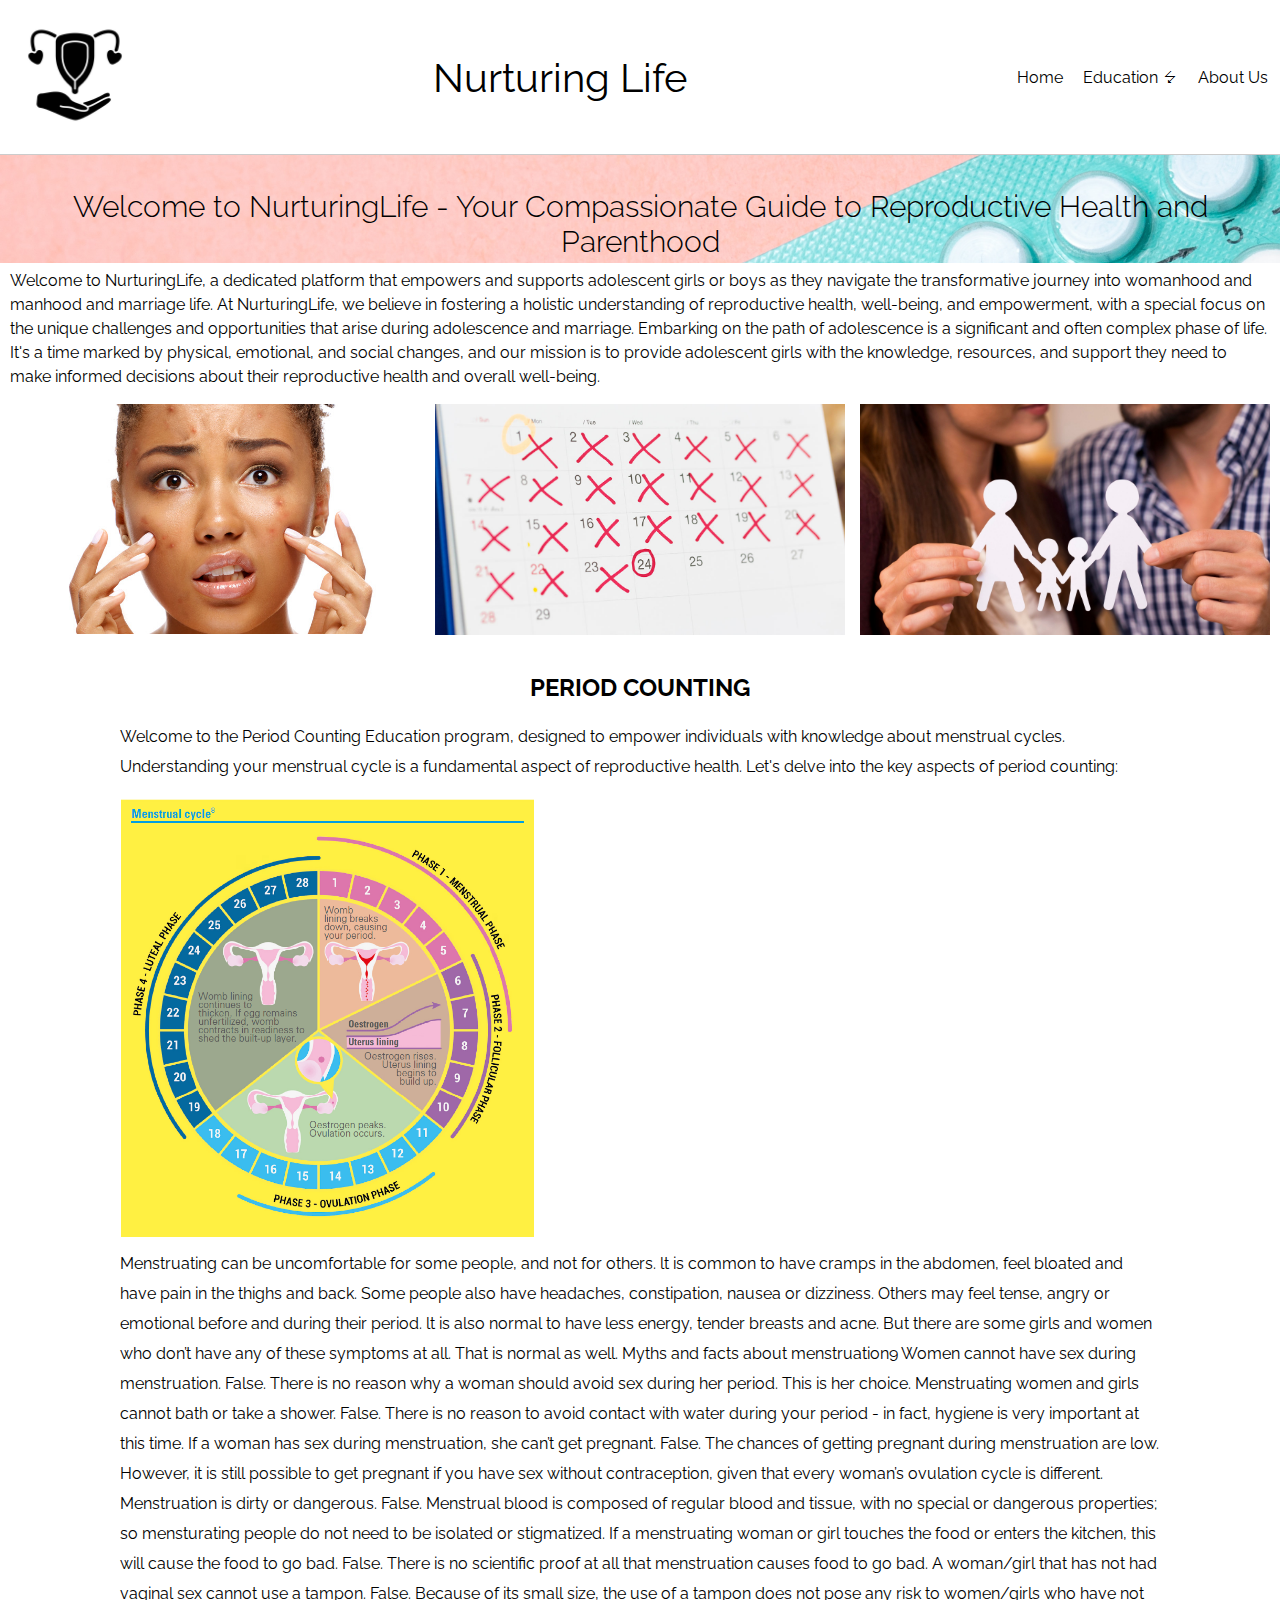
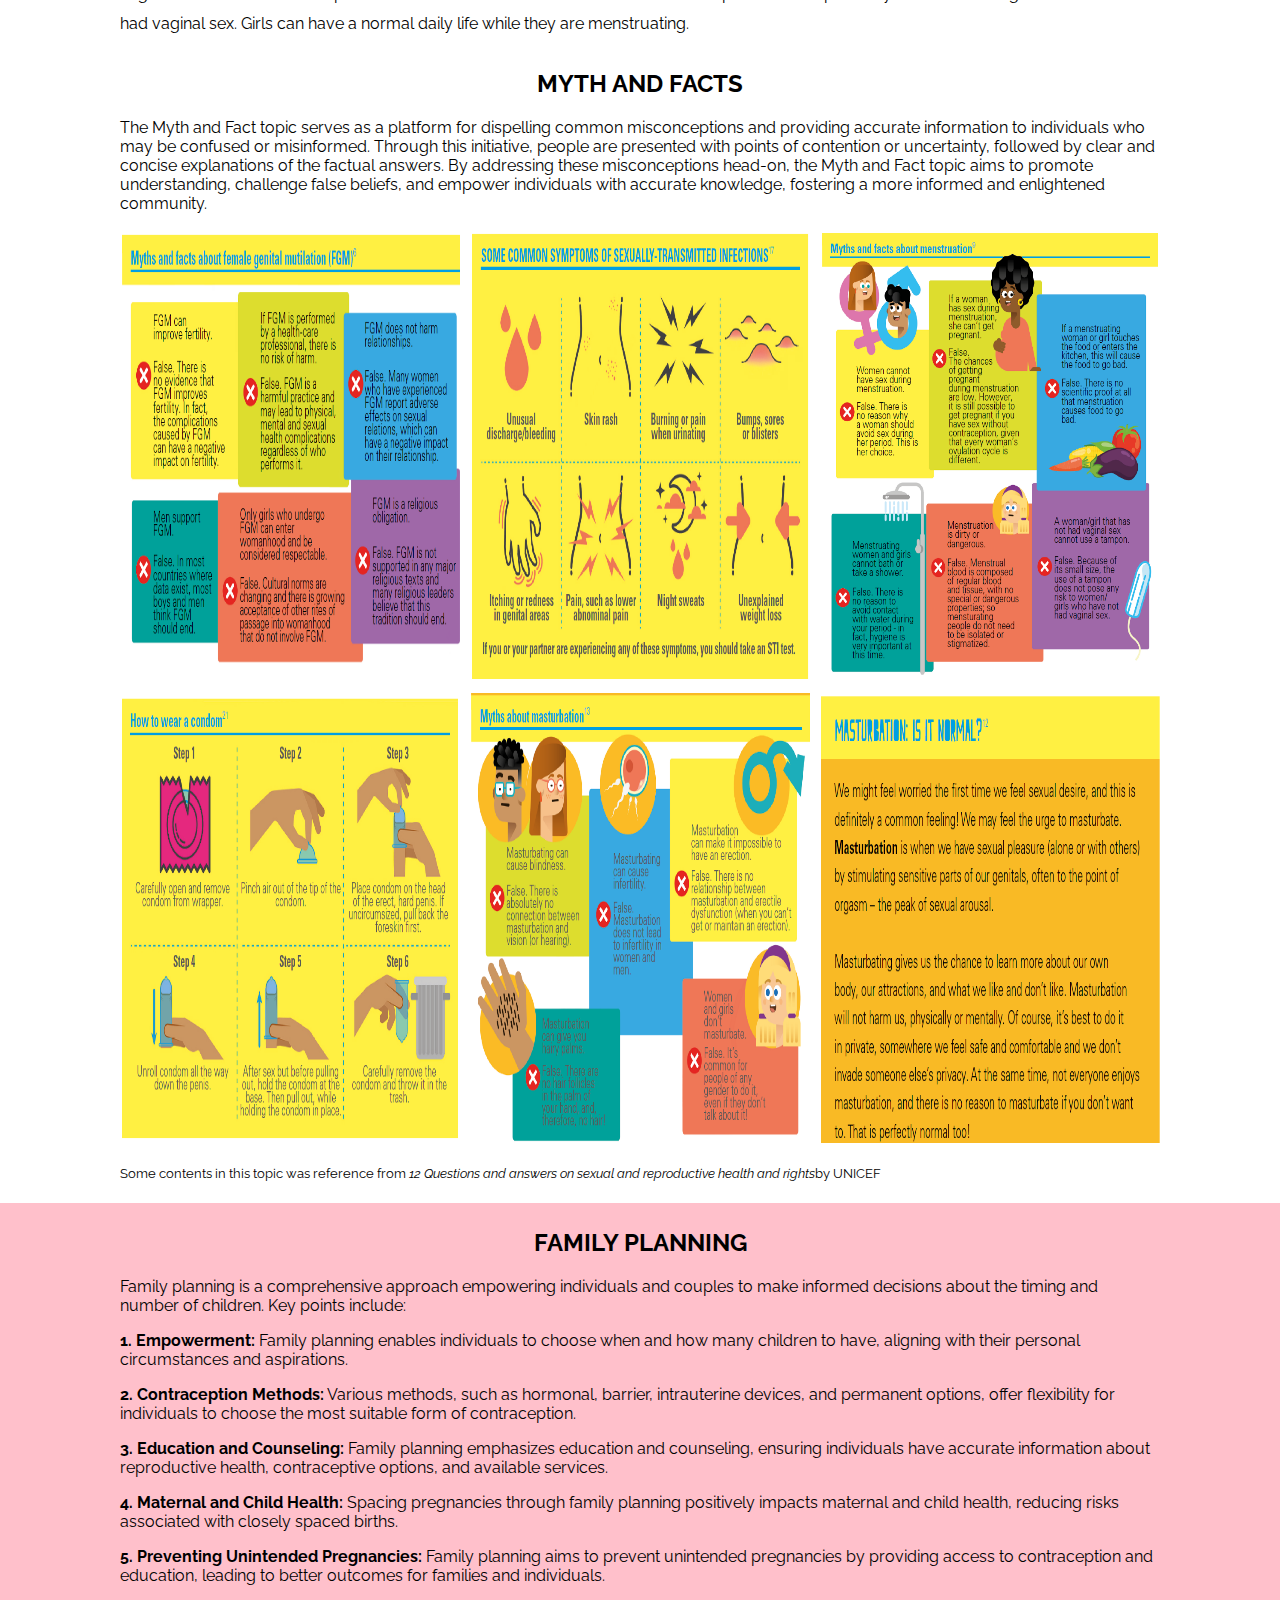
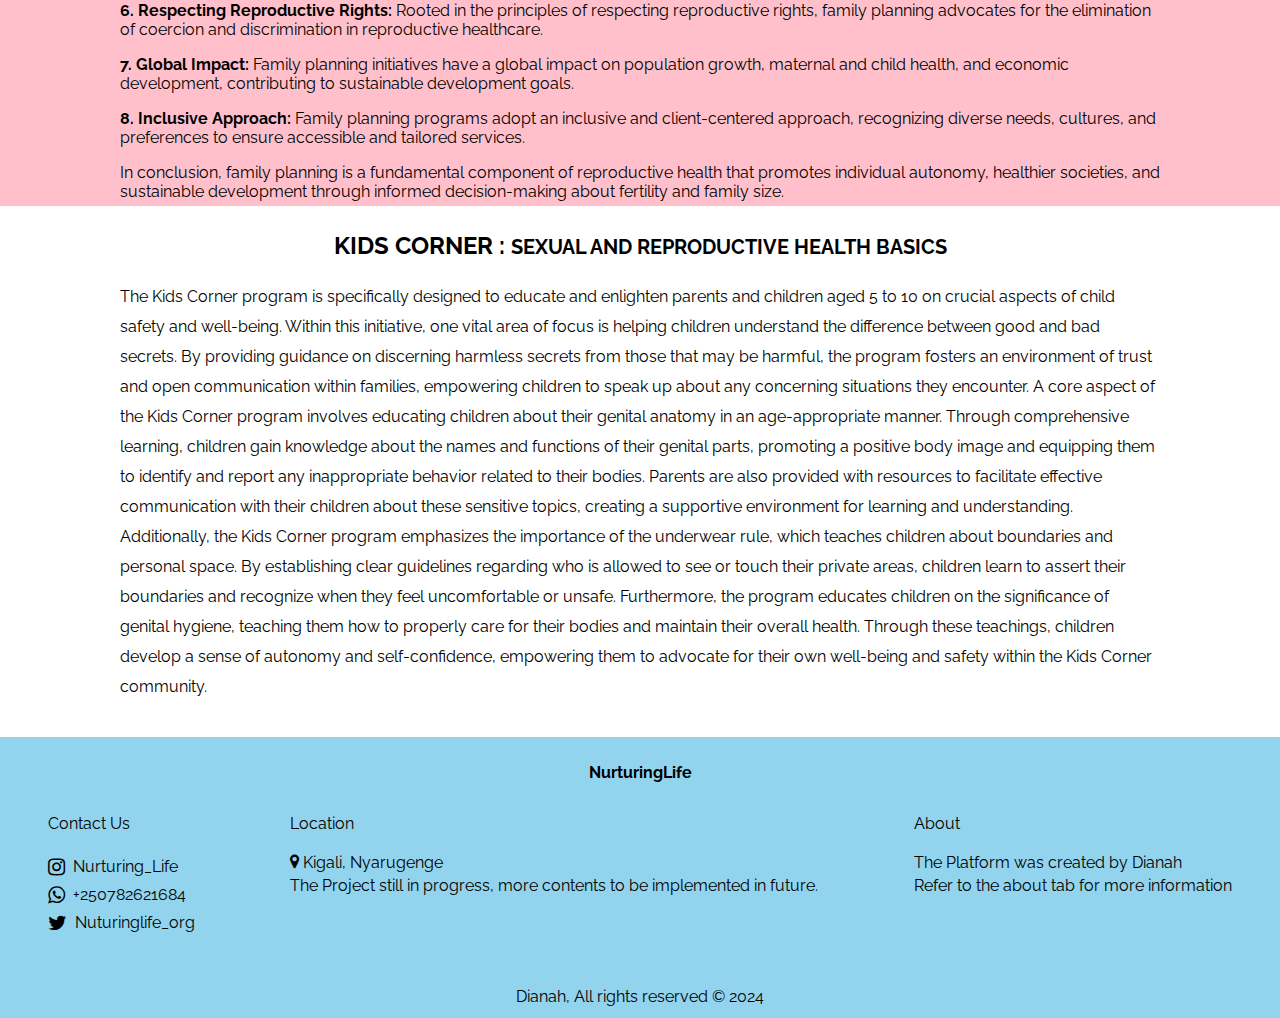
<file: index.html>
<!DOCTYPE html>
<html lang="en">
  <head>
    <meta charset="UTF-8" />
    <meta name="viewport" content="width=device-width, initial-scale=1.0" />
    <link rel="stylesheet" href="src/styles.css" />
    <link rel="stylesheet" href="src/body-content.css" />
    <link rel="shortcut icon" href="images/icon1.png" type="image/png" />
    <link
      rel="stylesheet"
      href="https://cdnjs.cloudflare.com/ajax/libs/font-awesome/4.7.0/css/font-awesome.min.css"
    />
    <title>Nurturing Life | Home</title>
  </head>
  <body>
    <!-- <body onload="startUpFun();"> -->

    <div class="main-nav-main">
      <div class="main-nav">
        <div class="header">
          <a href="index.html" title="Nurturing Life"
            ><img
              src="images/logo.jpg"
              class="logo-image"
              alt="Nurturing Life logo"
          /></a>
          <label for="org-name" id="org-name">Nurturing Life</label>
          <ul>
            <li><a href="#">Home</a></li>
            <li class="education-tab">
              <a href="#">Education &#11085;</a>
              <div class="tobe-displayed">
                <a href="#period-counting">Period Counting</a>
                <a href="#puberty-sign">Myth and Facts</a>
                <a href="#family-planning">Family Planning</a>
                <a href="#child-space">Kids Corner</a>
                <a href="./src/Guess-game/get-name.html">Play Game</a>
              </div>
            </li>
            <li><a href="about.html">About Us</a></li>
          </ul>
        </div>
      </div>

      <div class="intro">
        <p class="header-introduction">
          Welcome to NurturingLife - Your Compassionate Guide to Reproductive
          Health and Parenthood
        </p>
        <div class="content-expl">
          <label>
            Welcome to NurturingLife, a dedicated platform that empowers and
            supports adolescent girls or boys as they navigate the
            transformative journey into womanhood and manhood and marriage life.
            At NurturingLife, we believe in fostering a holistic understanding
            of reproductive health, well-being, and empowerment, with a special
            focus on the unique challenges and opportunities that arise during
            adolescence and marriage. Embarking on the path of adolescence is a
            significant and often complex phase of life. It's a time marked by
            physical, emotional, and social changes, and our mission is to
            provide adolescent girls with the knowledge, resources, and support
            they need to make informed decisions about their reproductive health
            and overall well-being.</label
          >
          <div class="content-img-container">
            <div class="img-content js-img-content">
              <a href="#puberty-sign">
                <span>Myths & Facts</span>
                <img src="./images/body-img/puberty.jpg" alt="Puberty_signs" />
              </a>
            </div>
            <div class="img-content js-img-content">
              <a href="#period-counting">
                <span>Period Counting</span>
                <img
                  src="./images/body-img/period-counting.jpg"
                  alt="Period Counting"
                />
              </a>
            </div>
            <div class="img-content js-img-content">
              <a href="#family-planning">
                <span>Family Planning</span>
                <img
                  src="./images/body-img/family-planning.jpg"
                  alt="Family Planning"
                />
              </a>
            </div>
          </div>
        </div>
      </div>

      <div id="period-counting">
        <h2>PERIOD Counting</h2>

        <label>
          <p>
            Welcome to the Period Counting Education program, designed to
            empower individuals with knowledge about menstrual cycles.
            Understanding your menstrual cycle is a fundamental aspect of
            reproductive health. Let's delve into the key aspects of period
            counting:
          </p>

          <div class="img-period-counting">
            <img
              src="./images/menstruation-cycle.png"
              alt="Menstruation cycle"
            />
          </div>

          Menstruating can be uncomfortable for some people, and not for others.
          lt is common to have cramps in the abdomen, feel bloated and have pain
          in the thighs and back. Some people also have headaches, constipation,
          nausea or dizziness. Others may feel tense, angry or emotional before
          and during their period. lt is also normal to have less energy, tender
          breasts and acne. But there are some girls and women who don’t have
          any of these symptoms at all. That is normal as well. Myths and facts
          about menstruation9 Women cannot have sex during menstruation. False.
          There is no reason why a woman should avoid sex during her period.
          This is her choice. Menstruating women and girls cannot bath or take a
          shower. False. There is no reason to avoid contact with water during
          your period - in fact, hygiene is very important at this time. If a
          woman has sex during menstruation, she can’t get pregnant. False. The
          chances of getting pregnant during menstruation are low. However, it
          is still possible to get pregnant if you have sex without
          contraception, given that every woman’s ovulation cycle is different.
          Menstruation is dirty or dangerous. False. Menstrual blood is composed
          of regular blood and tissue, with no special or dangerous properties;
          so mensturating people do not need to be isolated or stigmatized. If a
          menstruating woman or girl touches the food or enters the kitchen,
          this will cause the food to go bad. False. There is no scientific
          proof at all that menstruation causes food to go bad. A woman/girl
          that has not had vaginal sex cannot use a tampon. False. Because of
          its small size, the use of a tampon does not pose any risk to
          women/girls who have not had vaginal sex. Girls can have a normal
          daily life while they are menstruating.
        </label>
      </div>

      <div id="puberty-sign">
        <h2>Myth and Facts</h2>
        <p>
          The Myth and Fact topic serves as a platform for dispelling common
          misconceptions and providing accurate information to individuals who
          may be confused or misinformed. Through this initiative, people are
          presented with points of contention or uncertainty, followed by clear
          and concise explanations of the factual answers. By addressing these
          misconceptions head-on, the Myth and Fact topic aims to promote
          understanding, challenge false beliefs, and empower individuals with
          accurate knowledge, fostering a more informed and enlightened
          community.
        </p>
        <div class="main-cont">
          <a href="./images/myth-and-fact/1.png"
            ><img src="./images/myth-and-fact/1.png"
          /></a>
          <a href="./images/myth-and-fact/2.png"
            ><img src="./images/myth-and-fact/2.png"
          /></a>
          <a href="./images/myth-and-fact/3.png"
            ><img src="./images/myth-and-fact/3.png"
          /></a>
          <a href="./images/myth-and-fact/4.png"
            ><img src="./images/myth-and-fact/4.png"
          /></a>
          <a href="./images/myth-and-fact/5.png"
            ><img src="./images/myth-and-fact/5.png"
          /></a>
          <a href="./images/myth-and-fact/6.png"
            ><img src="./images/myth-and-fact/6.png"
          /></a>
        </div>
        <p><small>Some contents in this topic was reference from <i>12 Questions and answers on sexual and reproductive health and rights</i>by UNICEF</small></p>
      </div>

      <div id="family-planning">
        <h2>FAMILY PLANNING</h2>

        <label>
          Family planning is a comprehensive approach empowering individuals and
          couples to make informed decisions about the timing and number of
          children. Key points include:

          <p>
            <b>1. Empowerment:</b> Family planning enables individuals to choose
            when and how many children to have, aligning with their personal
            circumstances and aspirations.
          </p>

          <p>
            <b>2. Contraception Methods:</b> Various methods, such as hormonal,
            barrier, intrauterine devices, and permanent options, offer
            flexibility for individuals to choose the most suitable form of
            contraception.
          </p>

          <p>
            <b>3. Education and Counseling:</b> Family planning emphasizes
            education and counseling, ensuring individuals have accurate
            information about reproductive health, contraceptive options, and
            available services.
          </p>

          <p>
            <b>4. Maternal and Child Health:</b> Spacing pregnancies through
            family planning positively impacts maternal and child health,
            reducing risks associated with closely spaced births.
          </p>

          <p>
            <b>5. Preventing Unintended Pregnancies:</b> Family planning aims to
            prevent unintended pregnancies by providing access to contraception
            and education, leading to better outcomes for families and
            individuals.
          </p>

          <p>
            <b>6. Respecting Reproductive Rights:</b> Rooted in the principles
            of respecting reproductive rights, family planning advocates for the
            elimination of coercion and discrimination in reproductive
            healthcare.
          </p>

          <p>
            <b>7. Global Impact:</b> Family planning initiatives have a global
            impact on population growth, maternal and child health, and economic
            development, contributing to sustainable development goals.
          </p>

          <p>
            <b>8. Inclusive Approach:</b> Family planning programs adopt an
            inclusive and client-centered approach, recognizing diverse needs,
            cultures, and preferences to ensure accessible and tailored
            services.
          </p>

          In conclusion, family planning is a fundamental component of
          reproductive health that promotes individual autonomy, healthier
          societies, and sustainable development through informed
          decision-making about fertility and family size.
        </label>
      </div>

      <div id="child-space">
        <h2>
          Kids Corner : <small>Sexual and Reproductive health basics</small>
        </h2>
        The Kids Corner program is specifically designed to educate and
        enlighten parents and children aged 5 to 10 on crucial aspects of child
        safety and well-being. Within this initiative, one vital area of focus
        is helping children understand the difference between good and bad
        secrets. By providing guidance on discerning harmless secrets from those
        that may be harmful, the program fosters an environment of trust and
        open communication within families, empowering children to speak up
        about any concerning situations they encounter. A core aspect of the
        Kids Corner program involves educating children about their genital
        anatomy in an age-appropriate manner. Through comprehensive learning,
        children gain knowledge about the names and functions of their genital
        parts, promoting a positive body image and equipping them to identify
        and report any inappropriate behavior related to their bodies. Parents
        are also provided with resources to facilitate effective communication
        with their children about these sensitive topics, creating a supportive
        environment for learning and understanding. Additionally, the Kids
        Corner program emphasizes the importance of the underwear rule, which
        teaches children about boundaries and personal space. By establishing
        clear guidelines regarding who is allowed to see or touch their private
        areas, children learn to assert their boundaries and recognize when they
        feel uncomfortable or unsafe. Furthermore, the program educates children
        on the significance of genital hygiene, teaching them how to properly
        care for their bodies and maintain their overall health. Through these
        teachings, children develop a sense of autonomy and self-confidence,
        empowering them to advocate for their own well-being and safety within
        the Kids Corner community.
      </div>
    </div>
    <!-- <div class="start-up-popup">
    <h3>Welcome To Nurturing Life Platform</h3>
    <p class="capture-age"><input type="text" placeholder="Enter Your age to continue" class="age-capture"></p>
    <p class="error-msg">Input is empty or not valid!</p>
    <button type="button" class="popup-continue-btn">Continue</button>

    <p class="popup-footer">This data, while instrumental in content control, isn't stored</p>
  </div> -->

    <div class="footer">
      <p>NurturingLife</p>

      <div class="main-footer">
        <div class="left-footer-side">
          <label><p>Contact Us</p></label>
          <label><i class="fa fa-instagram"></i>Nurturing_Life</label>
          <label><i class="fa fa-whatsapp"></i>+250782621684</label>
          <label><i class="fa fa-twitter"></i>Nuturinglife_org</label>
        </div>

        <div class="right-footer-side">
          <label><p>Location</p></label>
          <label><i class="fa fa-map-marker"></i>Kigali, Nyarugenge</label>
          <label
            >The Project still in progress, more contents to be implemented in
            future.</label
          >
        </div>
        <div class="small-about-content">
          <label><p>About</p></label>
          <label>The Platform was created by Dianah</label>
          <label>Refer to the about tab for more information</label>
        </div>
      </div>
      <p>Dianah, All rights reserved &copy; 2024</p>
    </div>

    <script src="src/scripts/scripts.js"></script>
    <script src="src/scripts/body-content.js"></script>
  </body>
</html>
</file>
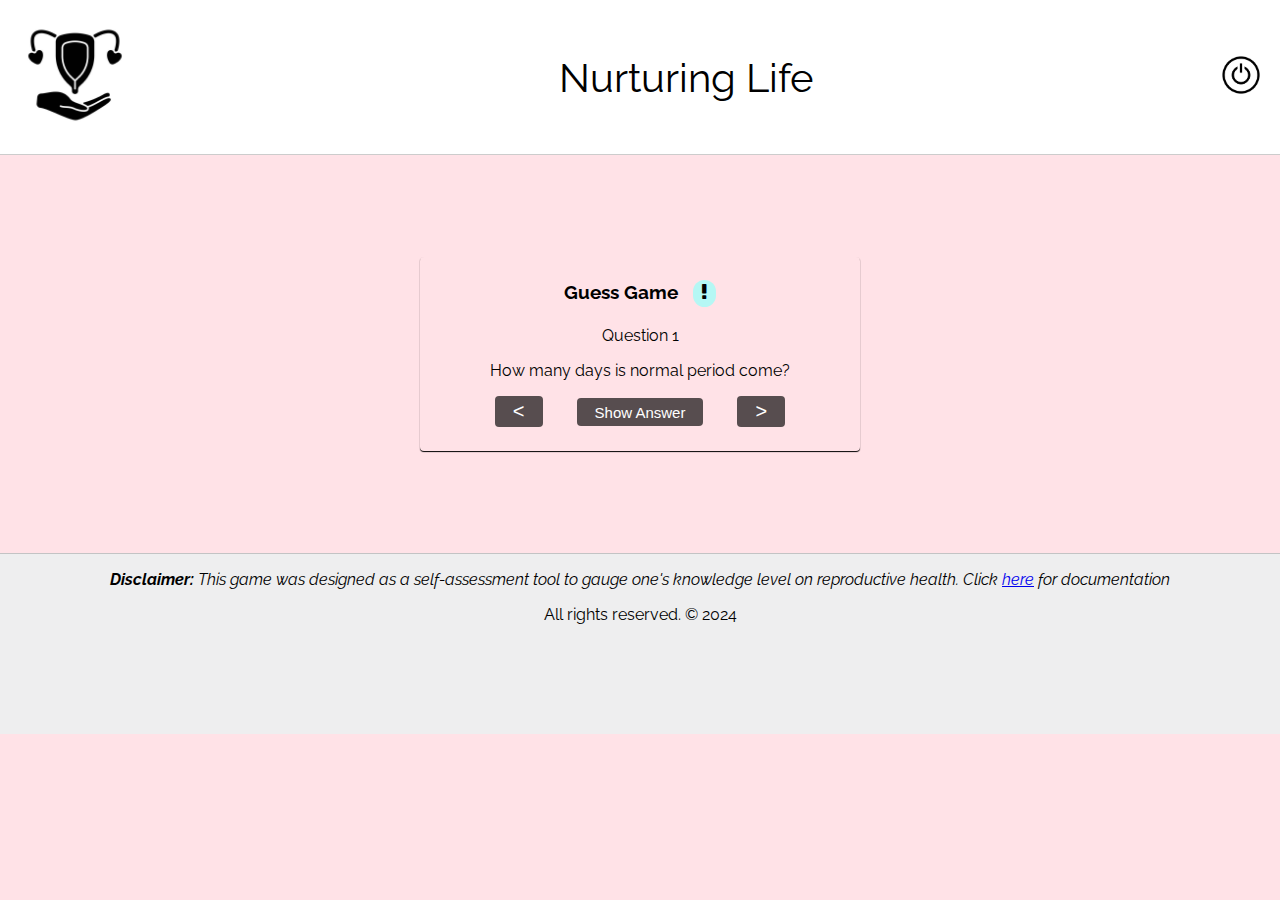
<file: src/Guess-game/index.html>
<!DOCTYPE html>
<html lang="en">
<head>
  <meta charset="UTF-8">
  <meta name="viewport" content="width=device-width, initial-scale=1.0">
  <link rel="shortcut icon" href="../../images/icon1.png" type="image/png">
  <link rel="stylesheet" href="../styles.css">
  <link rel="stylesheet" href="style.css">
  <link rel="stylesheet" href="https://cdnjs.cloudflare.com/ajax/libs/font-awesome/4.7.0/css/font-awesome.min.css">
  <title>NurturingLife | Guess Game</title>
</head>
<body>

  <div class="header">
    <a href="index.html" title="Nurturing Life"><img src="../../images/logo.jpg" class="logo-image" alt="Nurturing Life logo"></a>
    <label for="org-name" id="org-name">Nurturing Life</label>
    <label>
      <a href="../../index.html"><img src="../../images/game-power-icon.png" alt="Logout Icon" title="Quit"></a>
    </label>
    
  </div>

  <div class="game-body">
    <h3>Guess Game <i class="fa fa-exclamation"></i></h3>
    <p class="qn-numbering"></p>
    <p class="question-content"></p>
    <p class="answer-content ansr-cont"></p>

    <button class="prev-qn prev-qn-btn">&lt;</button>
    <button class="show-hide-answer">Show Answer</button>
    <button class="next-qn next-qn-btn">&gt;</button>
  </div>
  
  <div class="footer">
    <p><i><b>Disclaimer: </b>This game was designed as a self-assessment tool to gauge one's knowledge level on reproductive health. Click <a href="../Docs/Questions-answers-reproductive-health.pdf">here</a> for documentation</i></p>
    All rights reserved. &copy; 2024
  </div>

  <script type="module" src="scripts.js"></script>
</body>
</html>
</file>
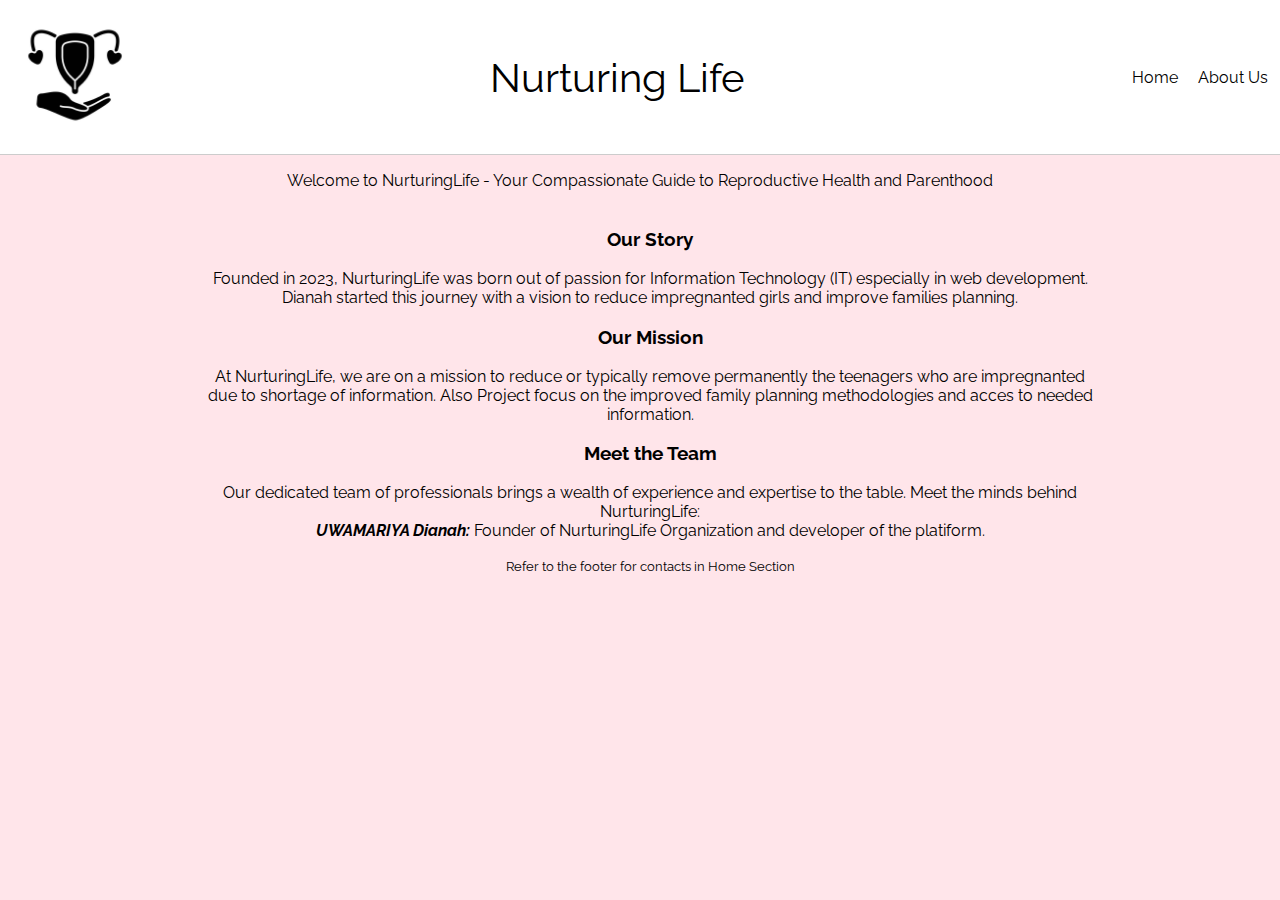
<file: about.html>
<!DOCTYPE html>
<html lang="en">
<head>
  <meta charset="UTF-8">
  <meta name="viewport" content="width=device-width, initial-scale=1.0">
  <link rel="stylesheet" href="src/styles.css">
  <link rel="stylesheet" href="src/about-style.css">
  <link rel="shortcut icon" href="images/icon1.png" type="image/png">
  <link rel="stylesheet" href="https://cdnjs.cloudflare.com/ajax/libs/font-awesome/4.7.0/css/font-awesome.min.css">
  <title>NurturingLife | About</title>
</head>
<body>

  <div class="header">
        <a href="index.html" title="Nurturing Life"><img src="images/logo.jpg" class="logo-image" alt="Nurturing Life logo"></a>
        <label for="org-name" id="org-name">Nurturing Life</label>
        <ul>
          <li><a href="index.html">Home</a></li>
          <li><a href="#">About Us</a></li>
        </ul>
      </div>

      <p class="header-introduction">Welcome to NurturingLife - Your Compassionate Guide to Reproductive Health and Parenthood</p>

      <!-- <img src="images/progress-in-about.jpg" alt="Our mission progressing" class="side-img"> -->

      <div class="main-content">
        <h3>Our Story</h3>
        <p>Founded in 2023, NurturingLife was born out of passion for Information Technology (IT) especially in web development. Dianah started this journey with a vision to reduce impregnanted girls and improve families planning.</p>

        <h3>Our Mission</h3>
        <p>At NurturingLife, we are on a mission to reduce or typically remove permanently the teenagers who are impregnanted due to shortage of information. Also Project focus on the improved family planning methodologies and acces to needed information.</p>

        <h3>Meet the Team</h3>
        <p>Our dedicated team of professionals brings a wealth of experience and expertise to the table. Meet the minds behind NurturingLife:
        <br><i><b>UWAMARIYA Dianah:</b></i> Founder of NurturingLife Organization and developer of the platiform.
        </p>
        <p><small>Refer to the footer for contacts in Home Section</small></p>
      </div>
</body>
</html>
</file>
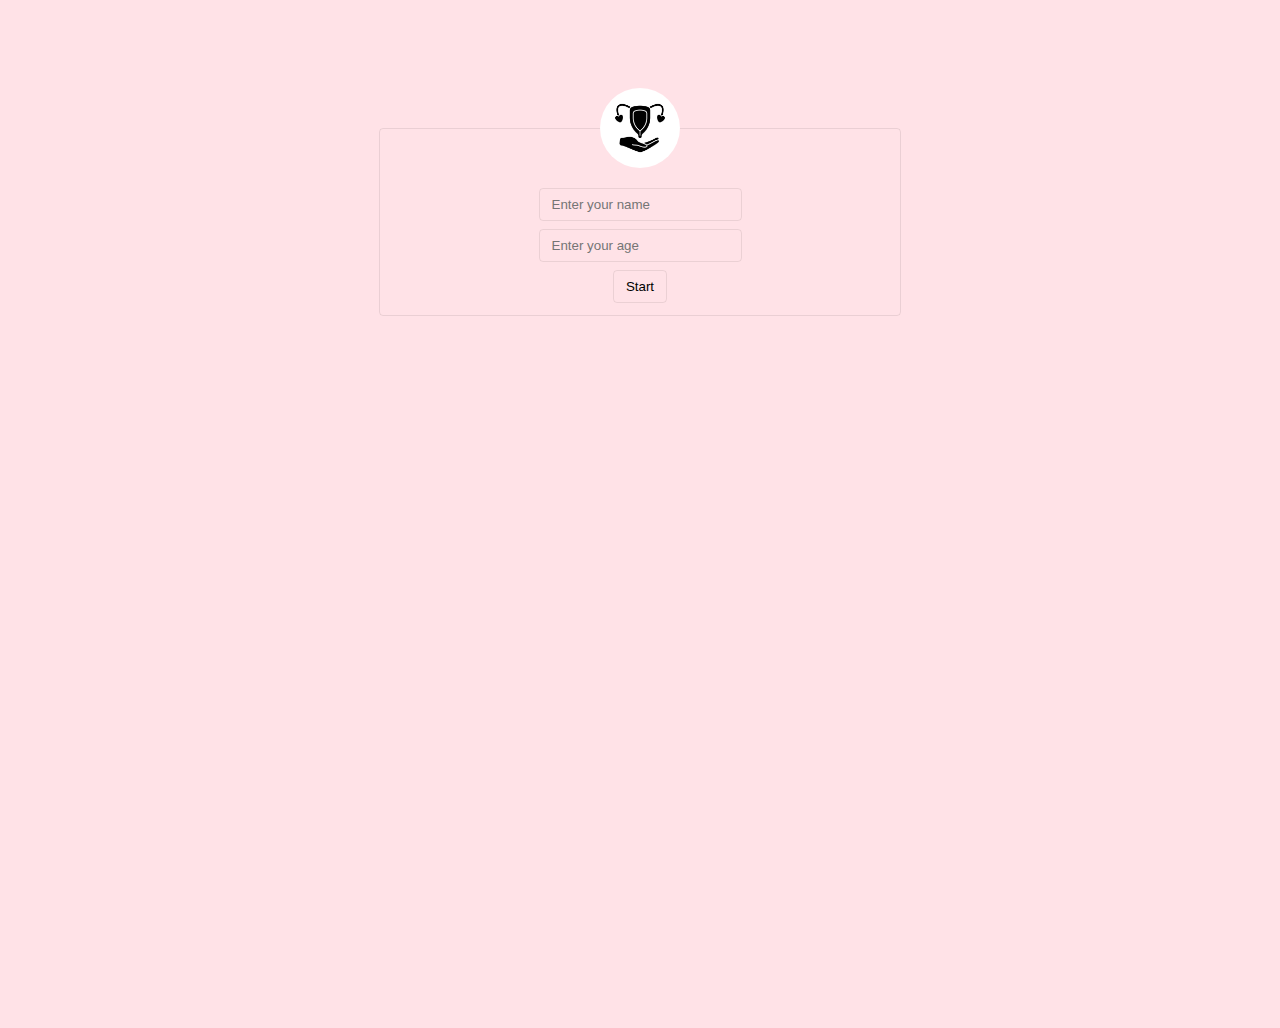
<file: src/Guess-game/get-name.html>
<!DOCTYPE html>
<html lang="en">
  <head>
    <meta charset="UTF-8">
    <meta name="viewport" content="width=device-width, initial-scale=1.0">
    <link rel="shortcut icon" href="../../images/icon1.png" type="image/png">
    <link rel="stylesheet" href="../styles.css">
    <link rel="stylesheet" href="style.css">
    <link rel="stylesheet" href="../get-name.css">
    <link rel="stylesheet" href="https://cdnjs.cloudflare.com/ajax/libs/font-awesome/4.7.0/css/font-awesome.min.css">
    <title>NurturingLife | Infos</title>
  </head>
<body>
  <div class="main-nav">
    <img src="../../images/logo.jpg" alt="Logo">

    <input type="text" class="username name" placeholder="Enter your name">
    <p class="name-validator">Please enter names</p>
    <input type="number" class="user-age" placeholder="Enter your age">
    <p class="age-validator">Please enter age</p>
    <input class="start-button" type="submit" value="Start">
  </div>

  <script type="module" src="./name.js"></script>
</body>
</html>
</file>
<file: src/styles.css>
@import url('https://fonts.googleapis.com/css2?family=Raleway:ital,wght@0,100;0,200;0,300;0,400;0,500;0,600;0,700;0,800;0,900;1,200;1,400;1,500;1,600;1,700;1,800;1,900&family=Roboto+Slab:wght@100;200;300;500;700&family=Roboto:ital,wght@0,100;0,300;0,400;0,500;0,900;1,900&display=swap');

html {
  scroll-behavior: smooth;
}

body {
  margin: 0;
  font-family: Raleway, arial;
  background-color: rgba(255, 255, 255, 0.425);

  background-image: url(../images/intro-background.jpg);
  background-size: cover;
  background-attachment: fixed;
  background-repeat: no-repeat;
  height: 100vh;

  padding-bottom: 750px;
}

/* .start-up-popup {
  display: none; 
  position: absolute;
  width: 40%;
  padding: 12px;
  text-align: center;
  margin: -30% 30%;
  background-color: white;
}

.popup-footer {
  font-size: 10px;
}

.error-msg {
  font-size: 10px;
  color: red;
  display: none;
}

.age-capture {
  padding: 8px 12px;
  font-family: italic;
}

.popup-continue-btn {
  padding: 6px 8px;
  border: none;
  background-color: rgba(154, 118, 124, 0.635);
  border-radius: 4px;
  cursor: pointer;
  margin-bottom: 12px;
} */

.header {
  display: flex;
  justify-content: space-between;
  align-items: center;
  padding-right: 4px;
  background-color: white;

  border-bottom: 1px solid rgba(0, 0, 0, 0.2);
  z-index: 2;
}

.header > ul {
  width: inherit;
}

#org-name {
  font-size: 40px;
  text-align: center;
  flex: 1;
}

.header ul > li {
  display: inline;
  padding: 4px;
}

.header ul > li > a {
  text-decoration: none;
  color: black;
  padding: 4px;
}


.header ul > li > a:hover {
  border-bottom: 1px solid rgba(0, 0, 0, 0.5);
  /* padding: 8px; */
  /* border-radius: 4px; */

}

.header > img {
  width: 25px;
  position: absolute;
  float: right;
  margin-left: 90%;
  display: none;
}

.education-tab {
  position: relative;
}

.tobe-displayed {
  position: absolute;
  display: none;
  width: 200px;
  margin-top: 6px;
  margin-left: 50px;
}

.tobe-displayed > a {
  display: block;
  padding: 8px;
  text-decoration: none;
  color: white;
  background-color: rgba(0, 0, 0, 0.90);
}

.tobe-displayed > a:hover {
  background-color: rgba(0, 0, 0, 1)
}

.education-tab:hover .tobe-displayed {
  display: block;
}

.logo-image {
  width: 150px;
}



/* .tobe-dis {
  display: none;
}

.main-drop:hover .tobe-dis{
  color: mediumseagreen;
  display: block;
} */

.backtop-container {
  position: fixed;
  background-color: aqua;
  height: 100px;
  left: 0;
  right: 0;
}
</file>
<file: src/body-content.css>
@import url(./footer.css);

.header-introduction {
  font-weight: 300;
  font-size: 30px;
  padding: 4px 4px;
  text-align: center;

}

.content-expl {
  background-color: white;
  padding: 6px 10px;
  line-height: 24px;
  margin-top: -30px;
}

.content-img-container {
  display: grid;
  grid-template-columns: 1fr 1fr 1fr;
  column-gap: 15px;
  margin-top: 15px;
  overflow: auto;
  /* height: 300px; */
}

.img-content{
  width: auto;
  position: relative;
  text-transform: uppercase;

  cursor: pointer;
}

.img-content > a > img {
  width: 100%;
  transition: filter 1.2s ease;
}

.onhover-img-content > a > img {
  filter: blur(4px);
}

.img-content > a > span {
  position: absolute; 
  font-weight: bolder;
  text-decoration: none;
  margin: 20% 25%;
  font-size: 30px;
  z-index: 2;

  background-color: rgba(0, 0, 0, 0.01);
  color: black;
  padding: 10px;
  opacity: 0;
  transition: opacity 1.2s ease;
}


.onhover-img-content > a > span {
  opacity: 1;
}


#puberty-sign, 
#period-counting,
#family-planning,
#child-space  {
  background-color: rgba(255, 255, 255, 0.219);
  
  padding: 5px 120px;
  
}

#puberty-sign {
  background-color: rgba(255, 255, 255, 0.436);
}

.main-cont {
  display: grid;
  grid-template-columns: 1fr 1fr 1fr;
  width: 100%;
  
  gap: 10px;
}

.main-cont > a > img {
  width: 100%;
  height: 100%;
  height: 50vh;
  /* overflow: hidden; */
}

#puberty-sign > h3, h2{
  text-transform: uppercase;
  text-align: center;
}

#period-counting {
  background-color: white;
  line-height: 30px;
}

#family-planning {
  background-color: rgba(255, 192, 203);

}

#child-space {
  background-color: rgba(255, 255, 255, 0.879);
  padding-bottom: 30px;
  margin-bottom: 5px;
  line-height: 30px;
}

@media (max-width: 800px) {
  .content-img-container,
  .main-cont{
    grid-template-columns: 1fr;
    row-gap: 10px;
    width: 100%;
  }
  .img-content{
    width: auto;
  }

  .img-content > a > span {
    padding: 20px;
  }

  .header > ul{
    display: flex;
    flex-direction: column;
    gap: 10px;
  }

  .tobe-displayed {
    margin-left: -40%;
    position: static;
    z-index: 20;
  }

  .tobe-displayed > a {
    background-color: rgba(0, 0, 0, 0.893);
  }

  #puberty-sign, 
  #period-counting,
  #family-planning {
    padding: 5px 50px;
  }

}

.img-period-counting {
  max-width: 40%;
}

.img-period-counting img {
  width: 100%;
}
</file>
<file: src/Guess-game/style.css>
body {
  padding: 0;
  background: none;
  background-color: rgba(255, 192, 203, 0.457);
}

.header > label > a > img {
  width: 40px;
  margin-right: 15px;
  cursor: pointer;
}

.game-body {
  width: 400px;
  border: none;
  /* border: 2px solid rgba(0, 0, 0, 0.5); */
  border-radius: 4px;
  box-shadow: 0 1px 1px 0;
  margin: 8% auto;
  padding: 4px 20px;
  text-align: center;
}

.game-body > h3 > i {
  margin-left: 10px;
  background-color: rgb(181, 247, 244);
  padding: 4px 8px;
  border-radius: 25px;
  cursor: pointer;
}

.ansr-cont {
  display: none;
}

.answer-suggestion-container {
  padding: 8px 12px;
  border: none;
  background: none;
  border-radius: 12px;
}

button {
  margin-left: 15px;
  margin-right: 15px;
  cursor: pointer;
  border: none;
  border-radius: 4px;
  background-color: rgba(0, 0, 0, 0.66);
  color: white;
  font-size: 20px;
  padding: 4px 18px;

  margin-bottom: 20px;
}

.show-hide-answer {
  font-size: 15px;
  height: 28px;
}

.footer {
  background-color: rgb(238, 238, 239);
  min-height: 20vh;

  text-align: center;
  border-top: 1px solid rgba(0, 0, 0, 0.182);
}
</file>
<file: src/about-style.css>
body {
  padding: 0;
  background: none;
  background-color: rgba(255, 192, 203, 0.406);
}

.header-introduction {
  text-align: center;
}

/* .side-img {
  width: 45%;
  position: absolute;
  height: 400px;
  right: 0;
  bottom: 0;

} */

.main-content {
  margin: 3% auto;
  width: 70%;
  padding-left: 20px;
  text-align: center;
}
</file>
<file: src/get-name.css>
p {
  margin: 0;
}

.main-nav {
  display: flex;
  flex-direction: column;
  align-items: center;
  width: 40vw;
  margin: 10% auto;
  padding: 4px;
  border: 1px solid rgba(0, 0, 0, 0.082);
  border-radius: 4px;
}

.main-nav img {
  width: 80px;
  margin-bottom: 20px;
  margin-top: -45px;
  border-radius: 40px;

}

.main-nav input {
  padding: 8px 12px;
  margin-bottom: 8px;
  border: 1px solid rgba(0, 0, 0, 0.078);
  background: none;
  border-radius: 4px;
}

.main-nav input:focus {
  outline: none;
}
.name-validator,
.age-validator {
  font-size: 10px;
  margin-bottom: 4px;
  color: red;
  display: none;
}
</file>
